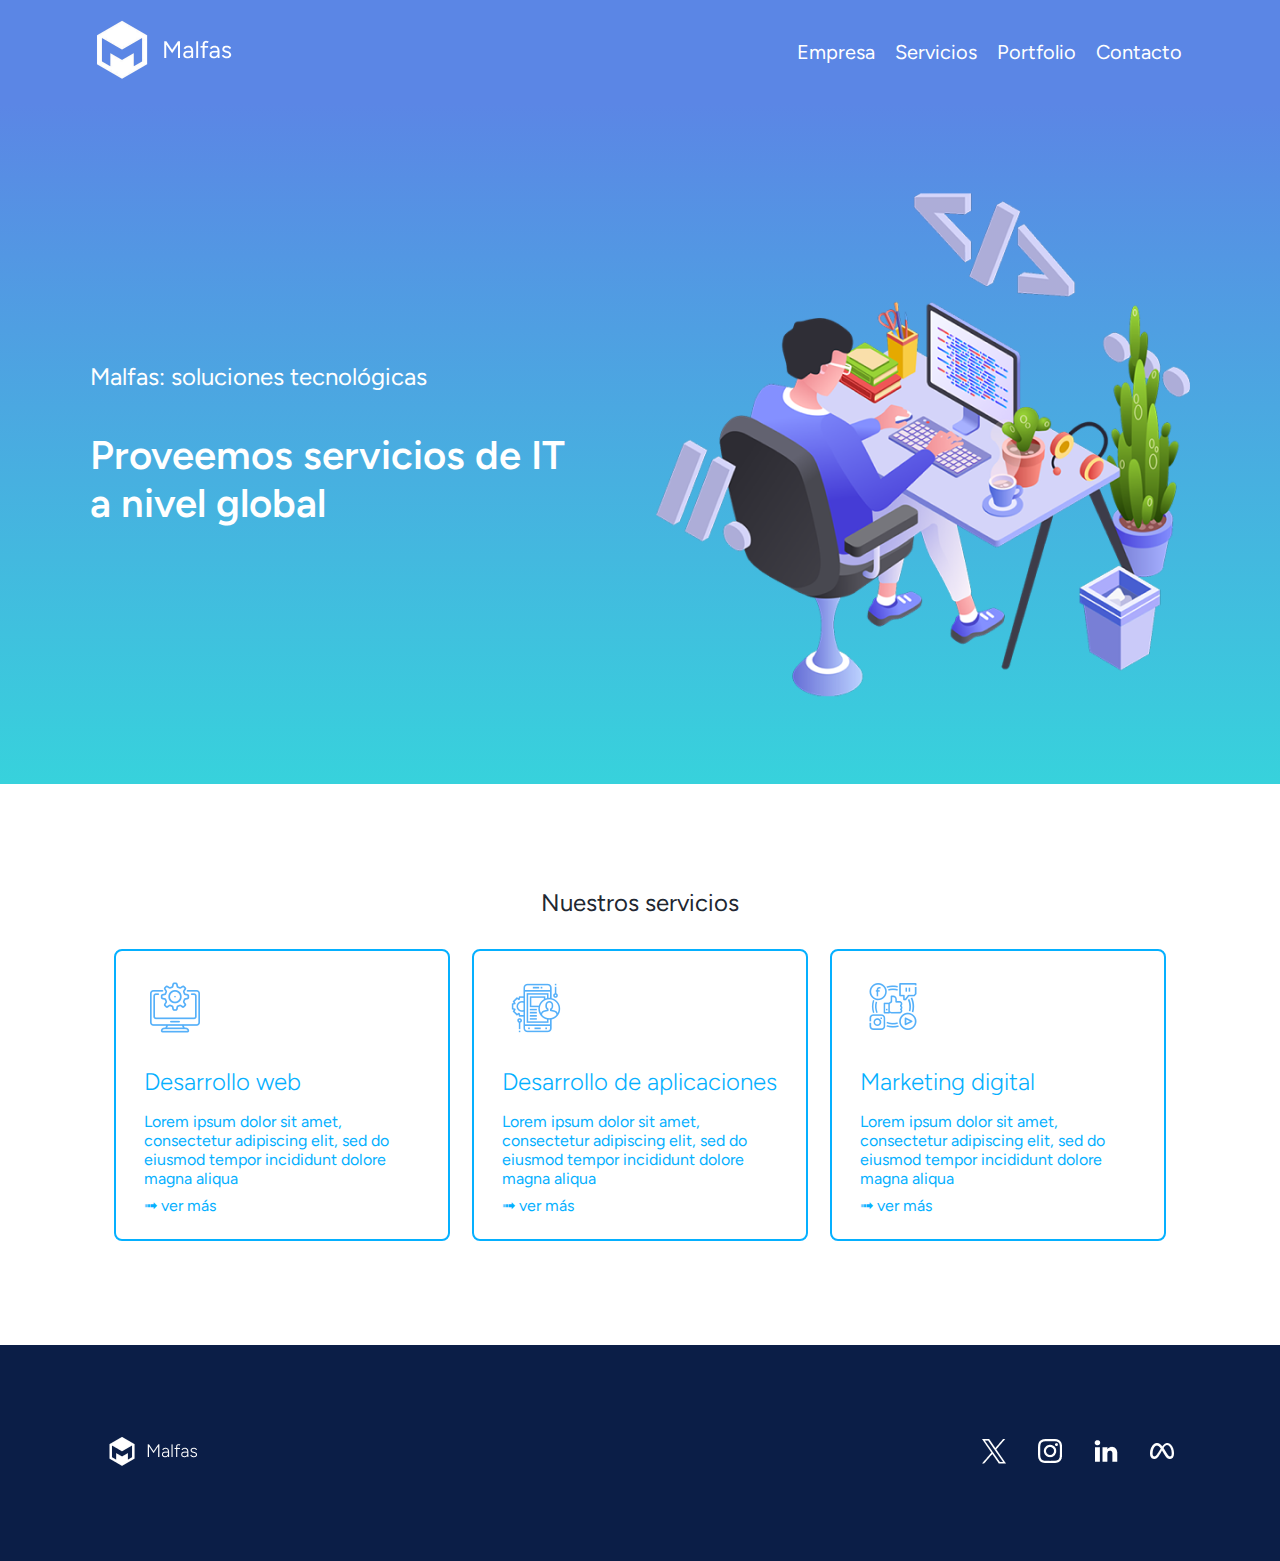
<file: _proyecto/index.html>
<!DOCTYPE html>
<html lang="en">
<head>
    <meta charset="UTF-8">
    <meta name="viewport" content="width=device-width, initial-scale=1.0">
    <title>Document</title>
    <link rel="stylesheet" href="css/estilos.css">
</head>
<body>
    <header>
        <div>
            <!-- logo empresa -->
            <a href="index.html">
                <img src="imgs/isologo.png">
            </a>
            <!-- barra de navegación -->
            <nav>
                <a href="empresa.html">Empresa</a>
                <a href="servicios.html">Servicios</a>
                <a href="portfolio.html">Portfolio</a>
                <a href="contacto.html">Contacto</a>
            </nav>
        </div>
    </header>
    <main>
        <section id="hero-banner">
            <div>
                <article>
                    <h1>Malfas:  soluciones tecnológicas</h1>
                    <h2>
                        Proveemos servicios de IT 
                        a nivel global
                    </h2>
                </article>
                <img src="imgs/hero-image.png" alt="persona escribiendo código">
            </div>
        </section>

        <section id="servicios">
            <h3>Nuestros servicios</h3>
            <article>
                <img src="imgs/web-dev.png" alt="Desarrollo web">
                <h2>Desarrollo web</h2>
                <p>
                    Lorem ipsum dolor sit amet, consectetur adipiscing elit, sed do eiusmod tempor incididunt dolore magna aliqua
                </p>
                <a href="#!">➟ ver más</a>
            </article>
            <article>
                <img src="imgs/app-dev.png" alt="Desarrollo de aplicaciones">
                <h2>Desarrollo de aplicaciones</h2>
                <p>
                    Lorem ipsum dolor sit amet, consectetur adipiscing elit, sed do eiusmod tempor incididunt dolore magna aliqua
                </p>
                <a href="#!">➟ ver más</a>
            </article>
            <article>
                <img src="imgs/mkt.png" alt="Marketing digital">
                <h2>Marketing digital</h2>
                <p>
                    Lorem ipsum dolor sit amet, consectetur adipiscing elit, sed do eiusmod tempor incididunt dolore magna aliqua
                </p>
                <a href="#!">➟ ver más</a>
            </article>
        </section>

    </main>
    <footer>
        <div>
            <!-- logo empresa -->
            <a href="index.html">
                <img src="imgs/isologo-footer.png" alt="Logo Malfas">
            </a>
            <!-- social media -->
            <nav>
                <a href="#!"><img src="imgs/x-white.png" alt="X"></a>
                <a href="#!"><img src="imgs/insta-w.png" alt="Instagram"></a>
                <a href="#!"><img src="imgs/linkedin-w.png" alt="LinkedIn"></a>
                <a href="#!"><img src="imgs/meta-w.png" alt="Meta"></a>
            </nav>

        </div>
    </footer>
</body>
</html>
</file>
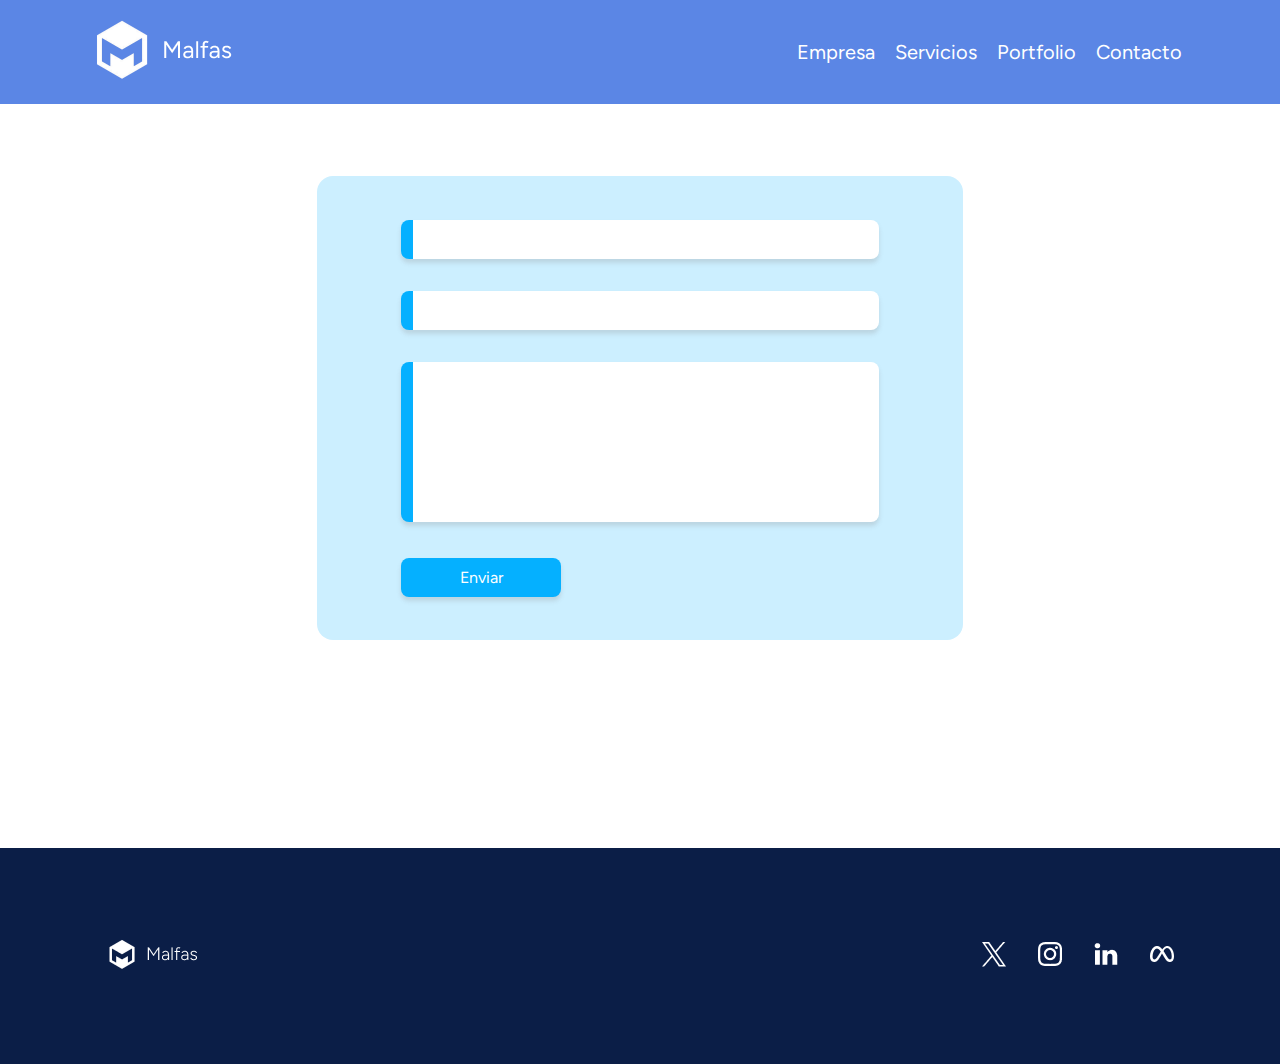
<file: _proyecto/contacto.html>
<!DOCTYPE html>
<html lang="en">
<head>
    <meta charset="UTF-8">
    <meta name="viewport" content="width=device-width, initial-scale=1.0">
    <title>Document</title>
    <link rel="stylesheet" href="css/estilos.css">
</head>
<body>
    <header>
        <div>
            <!-- logo empresa -->
            <a href="index.html">
                <img src="imgs/isologo.png">
            </a>
            <!-- barra de navegación -->
            <nav>
                <a href="empresa.html">Empresa</a>
                <a href="servicios.html">Servicios</a>
                <a href="portfolio.html">Portfolio</a>
                <a href="contacto.html">Contacto</a>
            </nav>
        </div>
    </header>
    <main>

            <form action="contacto.php">
                <input type="text" name="nombre">
                <input type="email" name="email">
                <textarea name="consulta"></textarea>
                <button>Enviar</button>
            </form>

    </main>
    <footer>
        <div>
            <!-- logo empresa -->
            <a href="index.html">
                <img src="imgs/isologo-footer.png" alt="Logo Malfas">
            </a>
            <!-- social media -->
            <nav>
                <a href="#!"><img src="imgs/x-white.png" alt="X"></a>
                <a href="#!"><img src="imgs/insta-w.png" alt="Instagram"></a>
                <a href="#!"><img src="imgs/linkedin-w.png" alt="LinkedIn"></a>
                <a href="#!"><img src="imgs/meta-w.png" alt="Meta"></a>
            </nav>

        </div>
    </footer>
</body>
</html>
</file>
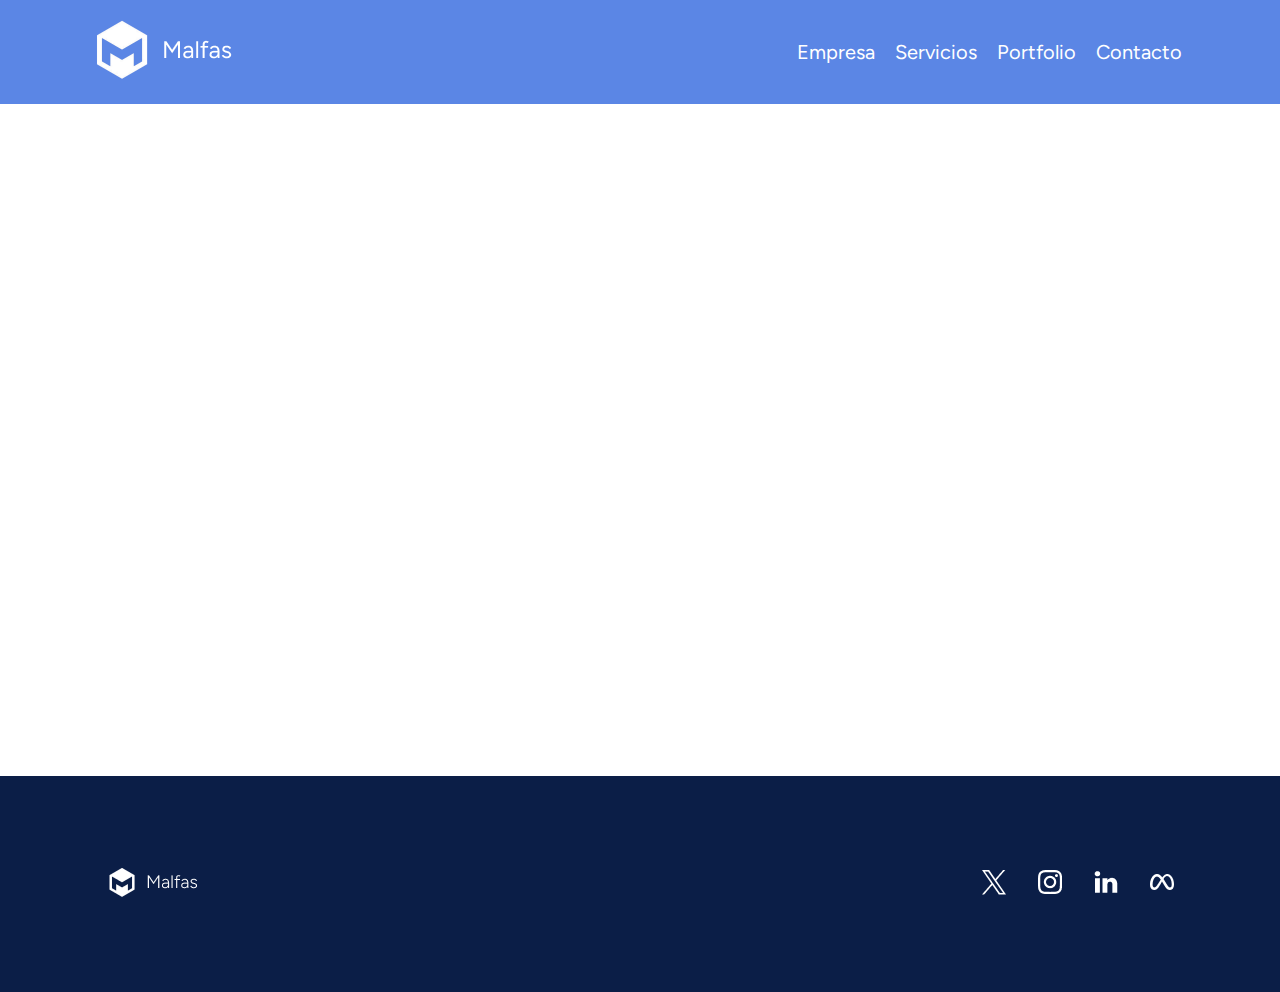
<file: _proyecto/plantilla.html>
<!DOCTYPE html>
<html lang="en">
<head>
    <meta charset="UTF-8">
    <meta name="viewport" content="width=device-width, initial-scale=1.0">
    <title>Document</title>
    <link rel="stylesheet" href="css/estilos.css">
</head>
<body>
    <header>
        <div>
            <!-- logo empresa -->
            <a href="index.html">
                <img src="imgs/isologo.png">
            </a>
            <!-- barra de navegación -->
            <nav>
                <a href="empresa.html">Empresa</a>
                <a href="servicios.html">Servicios</a>
                <a href="portfolio.html">Portfolio</a>
                <a href="contacto.html">Contacto</a>
            </nav>
        </div>
    </header>
    <main>

            

    </main>
    <footer>
        <div>
            <!-- logo empresa -->
            <a href="index.html">
                <img src="imgs/isologo-footer.png" alt="Logo Malfas">
            </a>
            <!-- social media -->
            <nav>
                <a href="#!"><img src="imgs/x-white.png" alt="X"></a>
                <a href="#!"><img src="imgs/insta-w.png" alt="Instagram"></a>
                <a href="#!"><img src="imgs/linkedin-w.png" alt="LinkedIn"></a>
                <a href="#!"><img src="imgs/meta-w.png" alt="Meta"></a>
            </nav>

        </div>
    </footer>
</body>
</html>
</file>
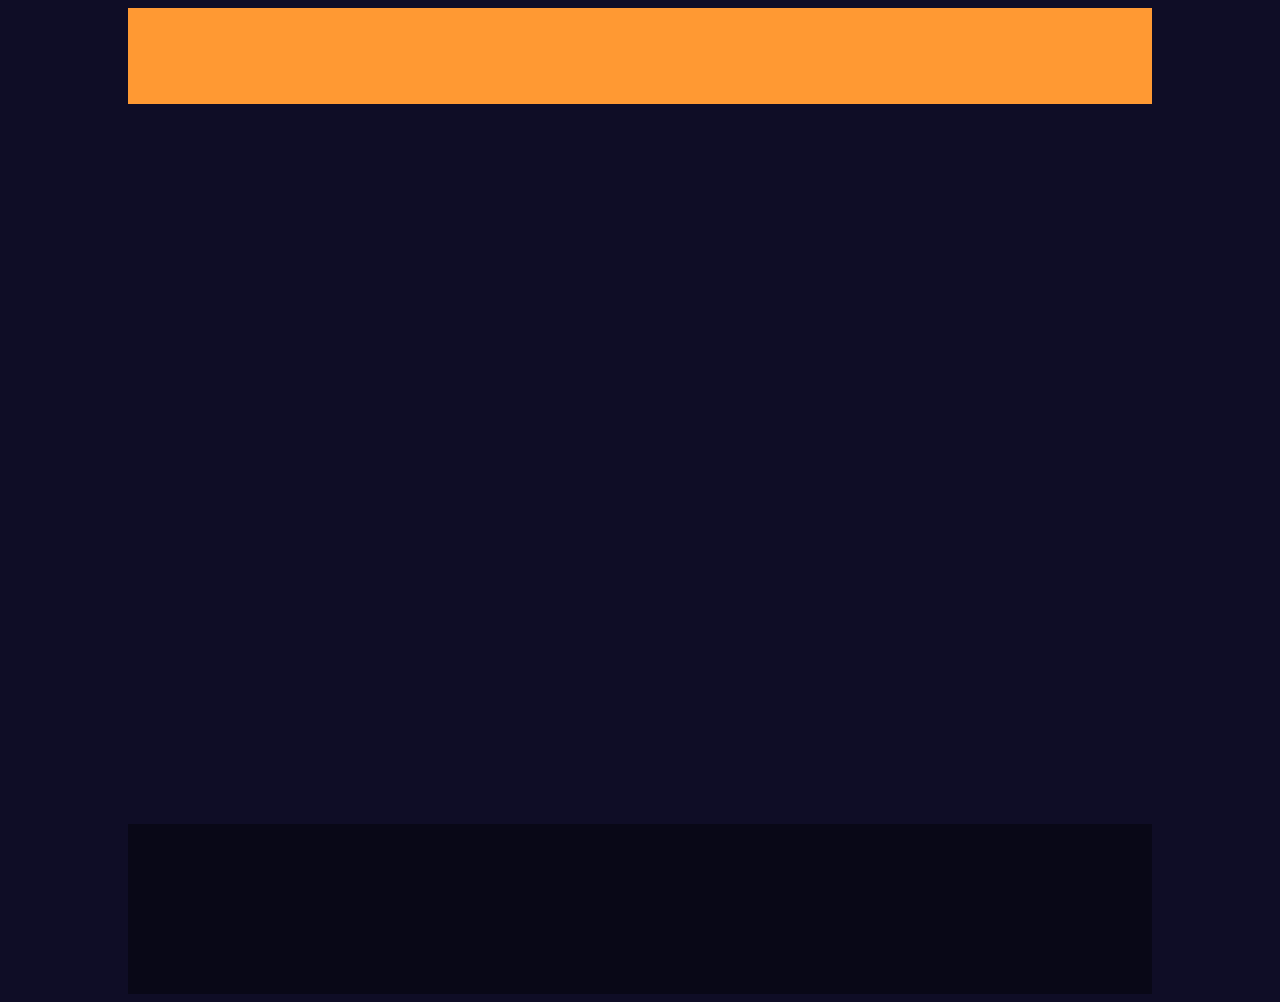
<file: clase3/maquetado.html>
<!DOCTYPE html>
<html lang="en">
<head>
    <meta charset="UTF-8">
    <meta name="viewport" content="width=device-width, initial-scale=1.0">
    <title>Document</title>
    <link rel="stylesheet" href="css/estilos.css">
</head>
<body>
    
    <header></header>
    <main>
    <!-- 
    <h1>Tamaño de la tipografía </h1>
        
        <section>
            <p>
                soy un párrafo
            </p>
        </section>

        <p>
            Lorem ipsum dolor sit amet consectetur adipisicing elit. Tenetur libero sit porro sapiente, ea similique maxime explicabo ipsum aliquam expedita!
        </p>
        <p>
            Lorem ipsum dolor sit amet consectetur adipisicing elit. Maiores dolore quia, dolor nihil fugiat, fugit blanditiis nam, quaerat accusamus voluptates corrupti quibusdam. Inventore dolorem nam porro, sunt repellat magni laboriosam.
        </p>
    -->
    </main>
    <footer></footer>

</body>
</html>
</file>
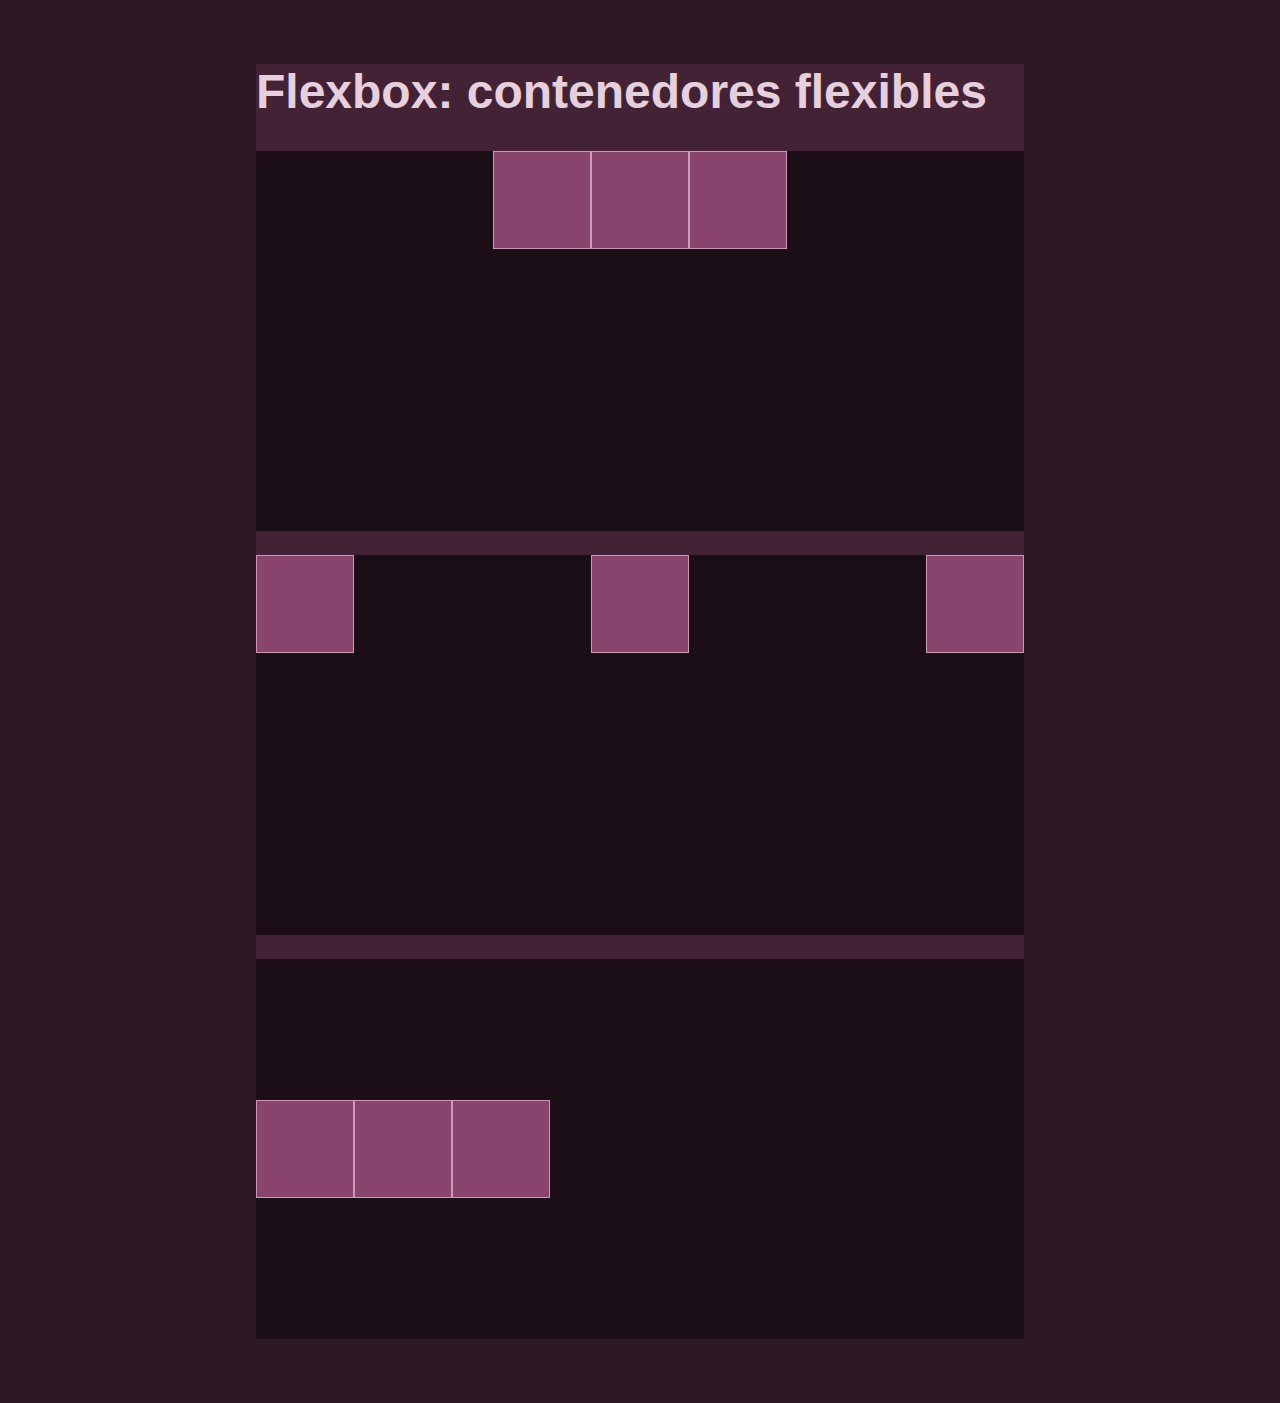
<file: clase4/flexbox.html>
<!DOCTYPE html>
<html lang="en">
<head>
    <meta charset="UTF-8">
    <meta name="viewport" content="width=device-width, initial-scale=1.0">
    <title>Flexbox: contenedores flexibles</title>
    <link rel="stylesheet" href="css/flexbox.css">
</head>
<body>
    <main>
        <h1>Flexbox: contenedores flexibles</h1>

        <section id="horizontal">
            <article></article>
            <article></article>
            <article></article>
        </section>

        <section id="espacios">
            <article></article>
            <article></article>
            <article></article>
        </section>

        <section id="vertical">
            <article></article>
            <article></article>
            <article></article>
        </section>


    </main>
</body>
</html>
</file>
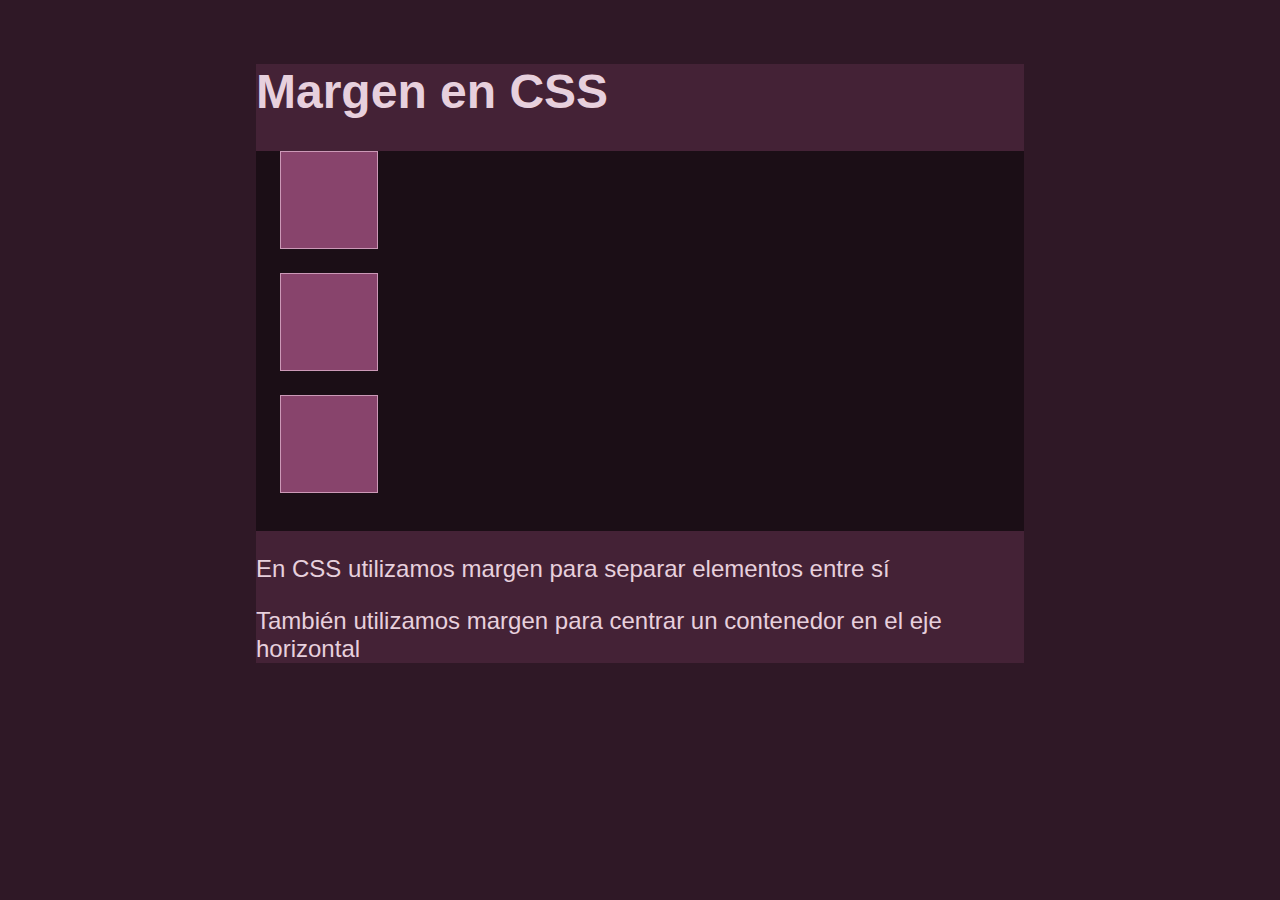
<file: clase4/margen.html>
<!DOCTYPE html>
<html lang="en">
<head>
    <meta charset="UTF-8">
    <meta name="viewport" content="width=device-width, initial-scale=1.0">
    <title>Margen en CSS</title>
    <link rel="stylesheet" href="css/margen.css">
</head>
<body>
    <main>
        <h1>Margen en CSS</h1>

        <section>
            <article></article>
            <article></article>
            <article></article>
        </section>

        <p>
            En CSS utilizamos margen 
            para separar elementos entre sí
        </p>
        <p>
            También utilizamos margen para 
            centrar un contenedor en el eje horizontal
        </p>
    </main>
</body>
</html>
</file>
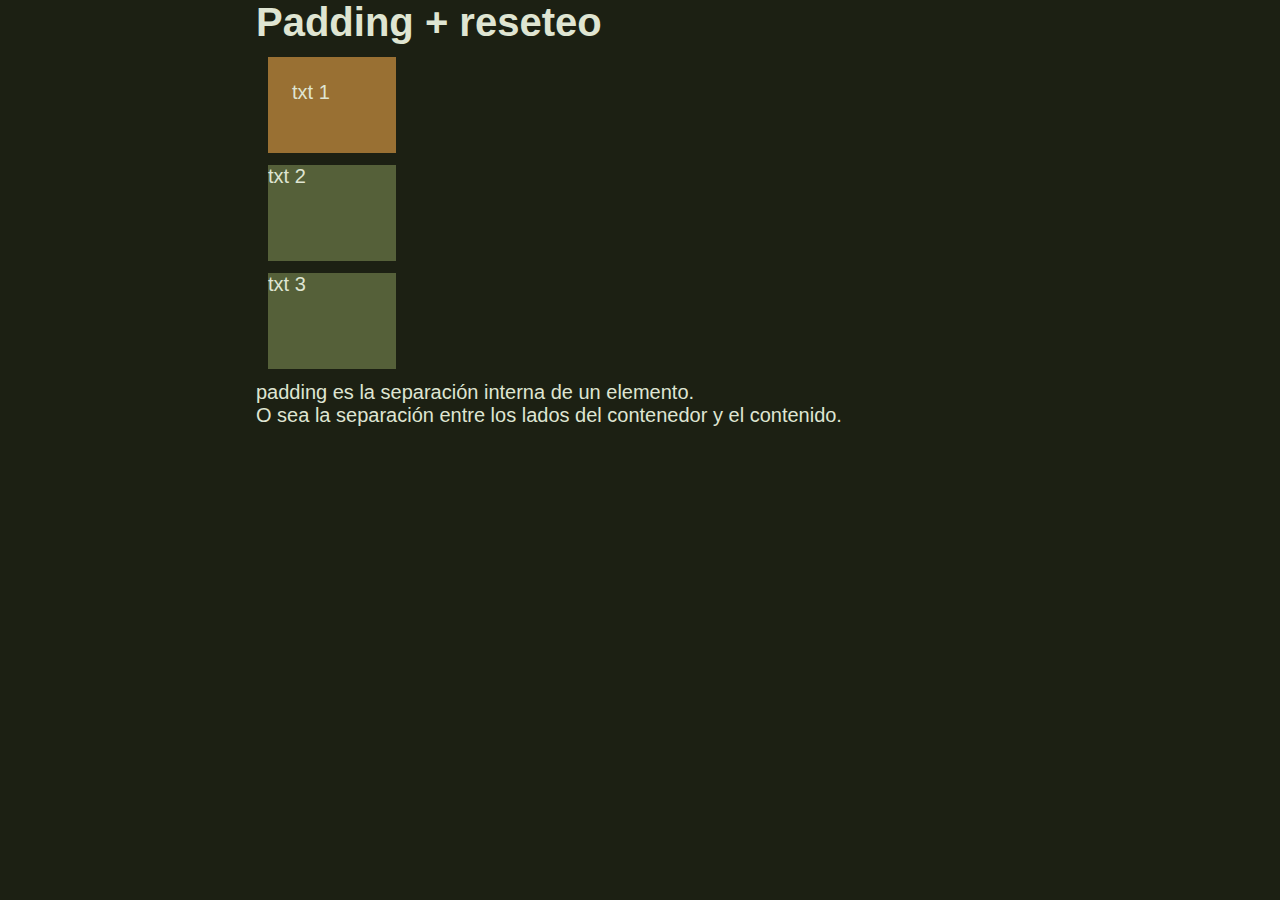
<file: clase5/padding.html>
<!DOCTYPE html>
<html lang="en">
<head>
    <meta charset="UTF-8">
    <meta name="viewport" content="width=device-width, initial-scale=1.0">
    <title>Padding + reseteo</title>
    <link rel="stylesheet" href="css/padding.css">
</head>
<body>
    <main>
        <h1>Padding + reseteo</h1>

        <article id="naranja">txt 1</article>
        <article>txt 2</article>
        <article>txt 3</article>    

        <p>
            padding es la separación interna de un elemento.
            <br>
            O sea la separación entre los lados del contenedor y el contenido.
        </p>

    </main>
</body>
</html>
</file>
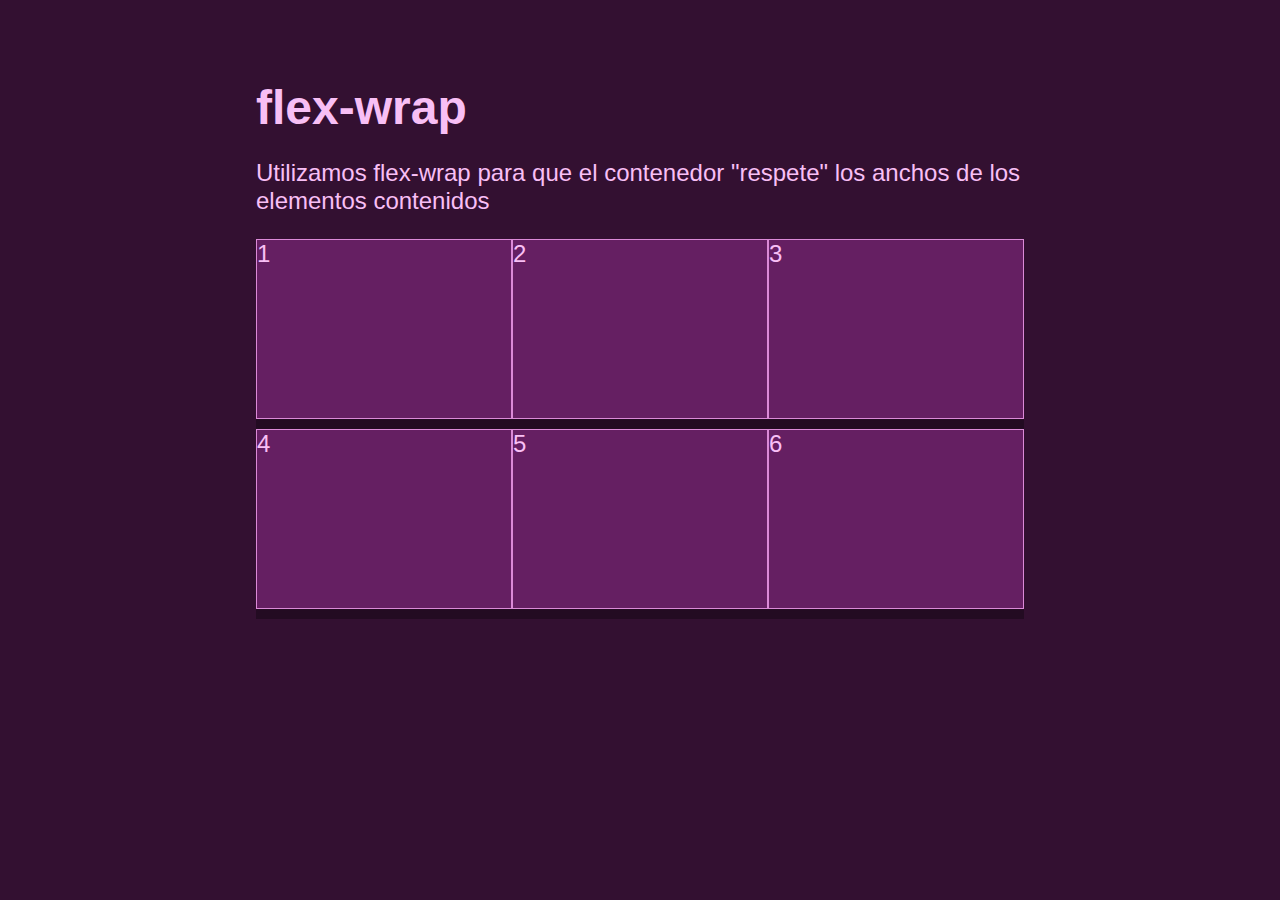
<file: clase6/flex-wrap.html>
<!DOCTYPE html>
<html lang="en">
<head>
    <meta charset="UTF-8">
    <meta name="viewport" content="width=device-width, initial-scale=1.0">
    <title>flex-wrap</title>
    <link rel="stylesheet" href="css/flex-wrap.css">
</head>
<body>
    <main>
        <h1>flex-wrap</h1>
        <p>
            Utilizamos flex-wrap para que el contenedor 
            "respete" los anchos de los elementos contenidos
        </p>

        <section id="contenedor">
            <article>1</article>
            <article>2</article>
            <article>3</article>
            <article>4</article>    
            <article>5</article>    
            <article>6</article>    
        </section>
    </main>
    
</body>
</html>
</file>
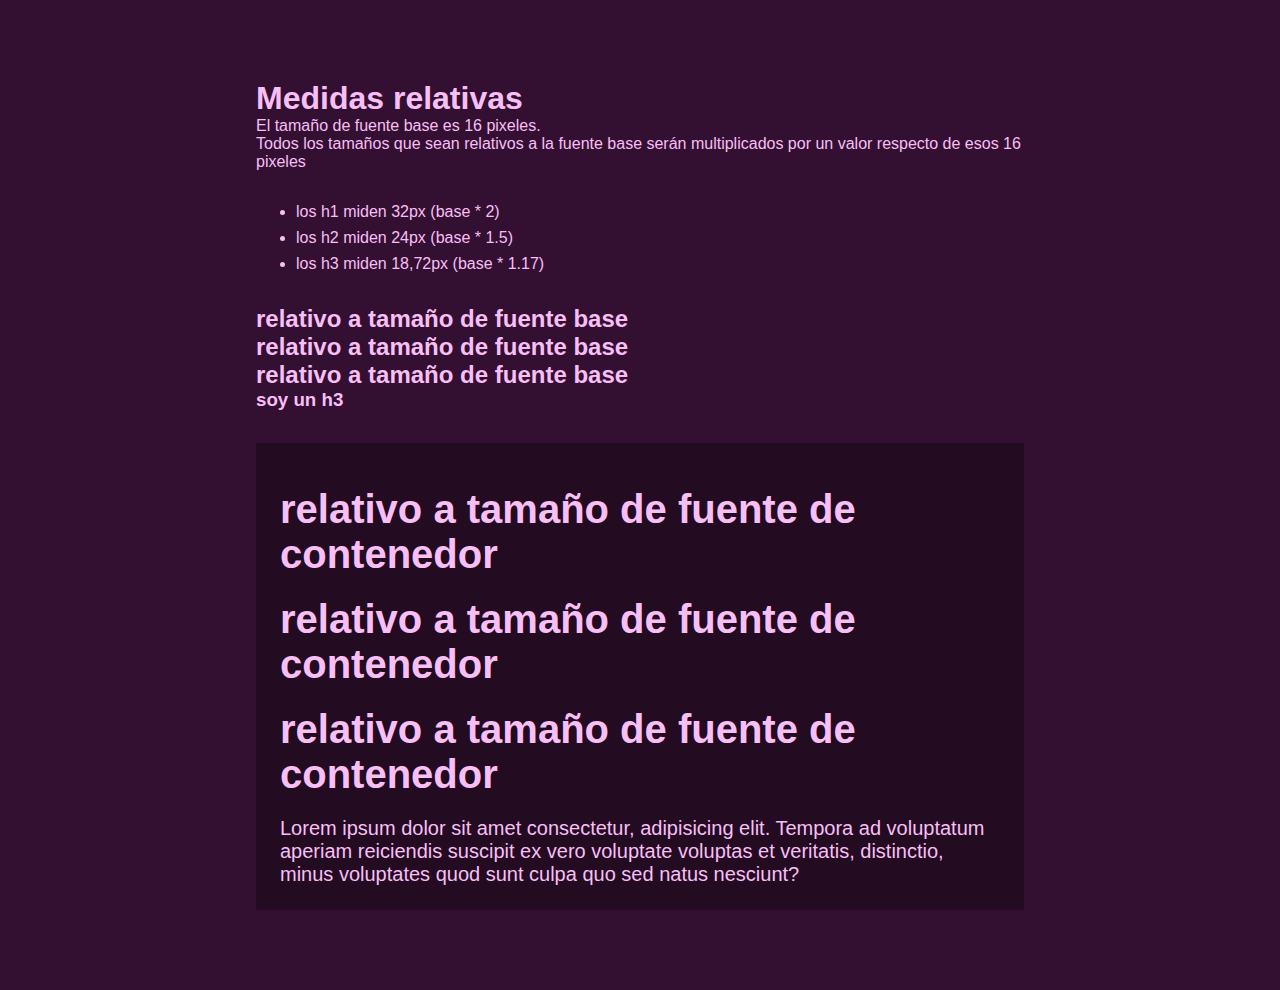
<file: clase7/medidas-relativas.html>
<!DOCTYPE html>
<html lang="en">
<head>
    <meta charset="UTF-8">
    <meta name="viewport" content="width=device-width, initial-scale=1.0">
    <title>Medidas relativas</title>
    <link rel="stylesheet" href="css/medidas-relativas.css">
</head>
<body>
    <main>
        <h1>Medidas relativas</h1>

        <p>
            El tamaño de fuente base es 16 pixeles.
            <br>
            Todos los tamaños que sean relativos 
            a la fuente base serán multiplicados 
            por un valor respecto de esos 16 pixeles
        </p>
        <ul>
            <li>los h1 miden 32px (base * 2)</li>
            <li>los h2 miden 24px (base * 1.5)</li>
            <li>los h3 miden 18,72px (base * 1.17)</li>
        </ul>

        <h2>relativo a tamaño de fuente base</h2>
        <h2>relativo a tamaño de fuente base</h2>
        <h2>relativo a tamaño de fuente base</h2>
        <h3>soy un h3</h3>

        <section id="contenedor">
            <h2>relativo a tamaño de fuente de contenedor</h2>
            <h2>relativo a tamaño de fuente de contenedor</h2>
            <h2>relativo a tamaño de fuente de contenedor</h2>
            <p>
                Lorem ipsum dolor sit amet consectetur, adipisicing elit. Tempora ad voluptatum aperiam reiciendis suscipit ex vero voluptate voluptas et veritatis, distinctio, minus voluptates quod sunt culpa quo sed natus nesciunt?
            </p>
        </section>

    </main>

</body>
</html>
</file>
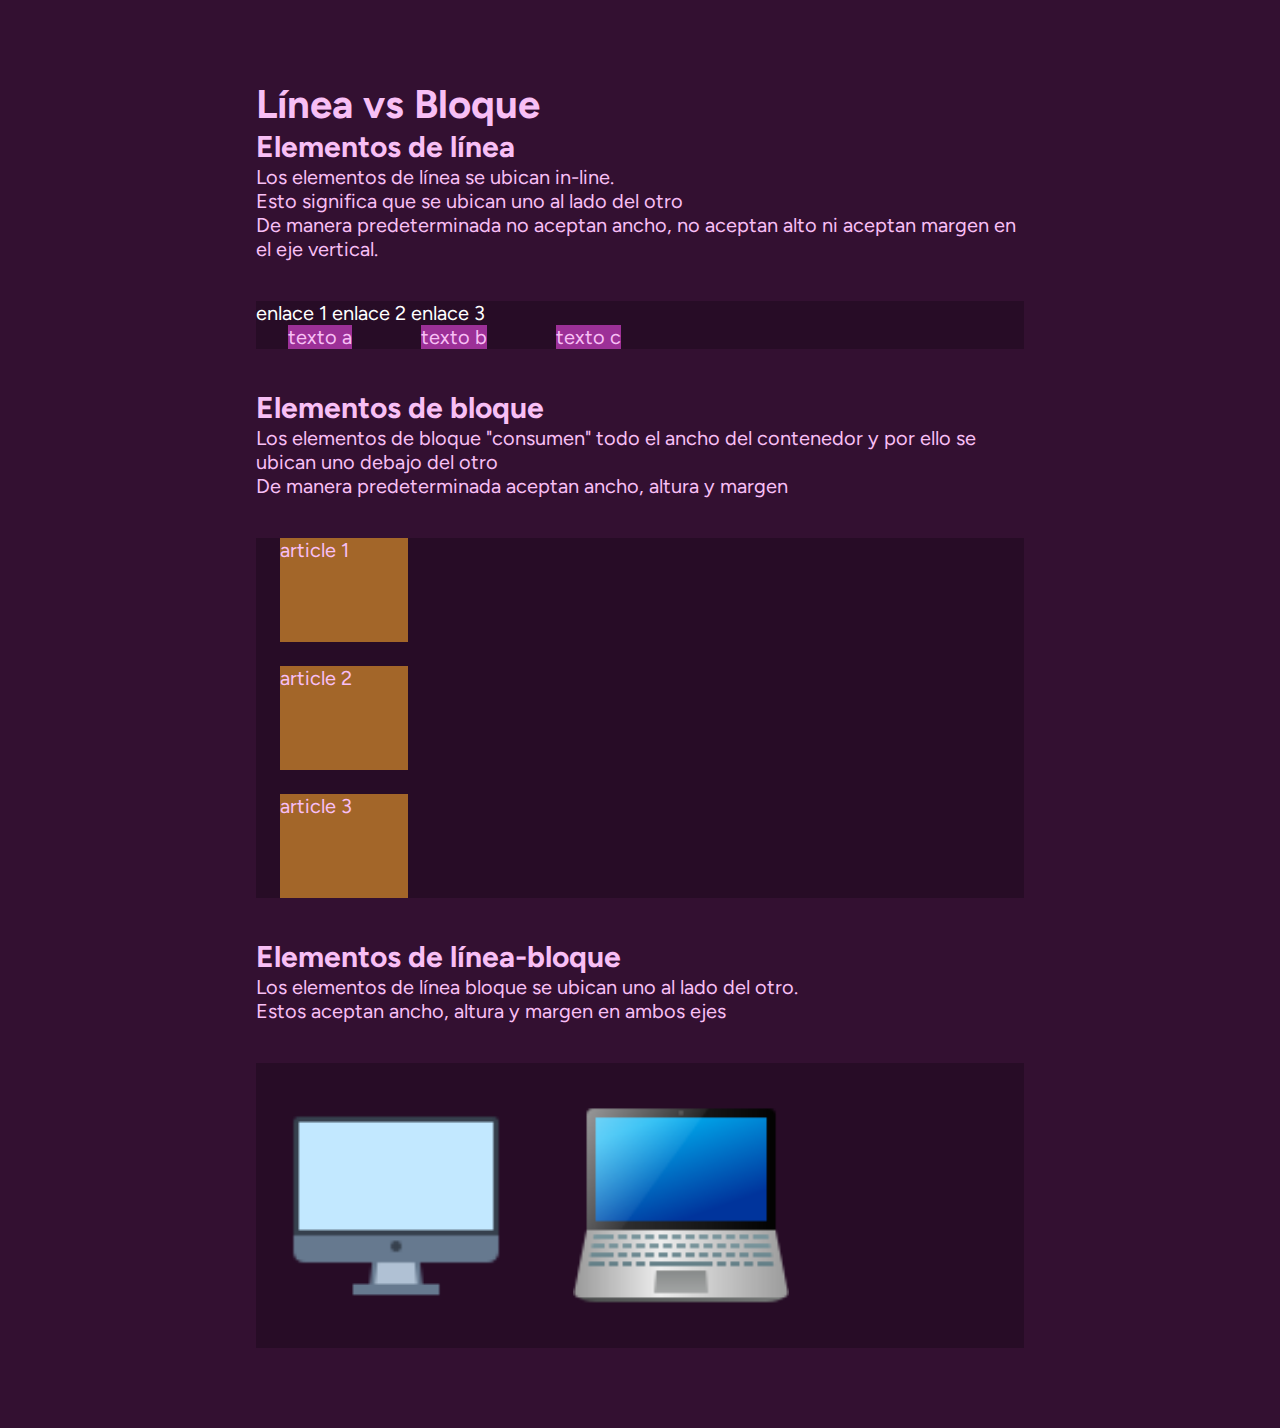
<file: clase8/linea-vs-bloque.html>
<!DOCTYPE html>
<html lang="en">
<head>
    <meta charset="UTF-8">
    <meta name="viewport" content="width=device-width, initial-scale=1.0">
    <title>Línea vs Bloque</title>
    <link rel="stylesheet" href="css/linea-vs-bloque.css">
</head>
<body>
    <main>
        <h1>Línea vs Bloque</h1>

        <h2>Elementos de línea</h2>
        <p>
            Los elementos de línea se ubican in-line. <br>
            Esto significa que se ubican uno al lado del otro
        </p>
        <p>
            De manera predeterminada no aceptan ancho, 
            no aceptan alto ni aceptan margen en el eje vertical.
        </p>

        <section id="linea">
            <a href="#!">enlace 1</a>
            <a href="#!">enlace 2</a>
            <a href="#!">enlace 3</a>
            <br>
            <span>texto a</span>
            <span>texto b</span>
            <span>texto c</span>
        </section>

        <h2>Elementos de bloque</h2>

        <p>
            Los elementos de bloque "consumen" 
            todo el ancho del contenedor y por ello
            se ubican uno debajo del otro
        </p>
        <p>
            De manera predeterminada aceptan ancho, altura y margen
        </p>

        <section id="bloque">
            <article>article 1</article>
            <article>article 2</article>
            <article>article 3</article>
        </section>

        <h2>Elementos de línea-bloque</h2>

        <p>
            Los elementos de línea bloque se ubican uno al lado del otro. <br>
            Estos aceptan ancho, altura y margen en ambos ejes
        </p>

        <section id="linea-bloque">

            <img src="imgs/computer.png" alt="PC">
            <img src="imgs/laptop.png" alt="Laptop">

        </section>


    </main>
</body>
</html>
</file>
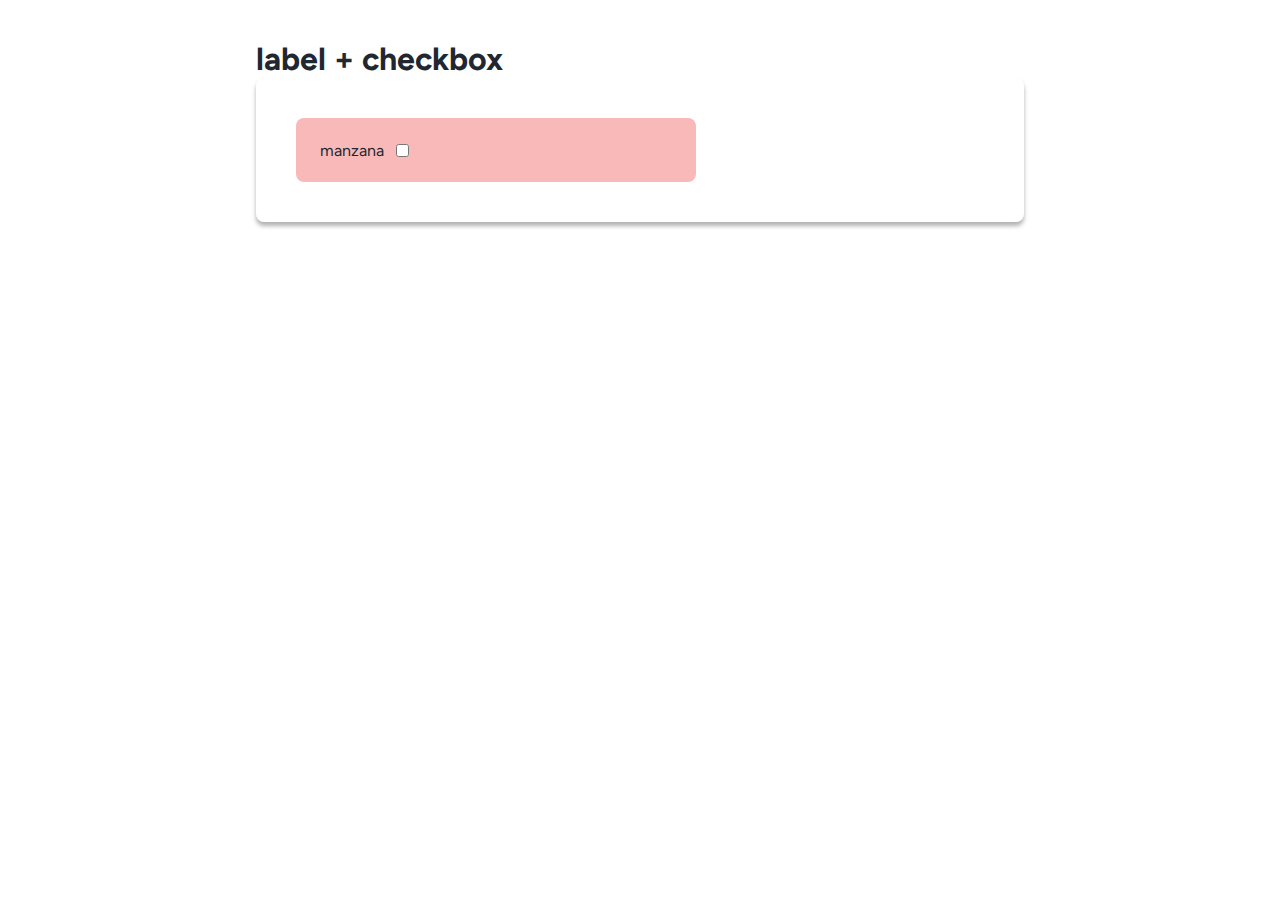
<file: clase9/label-checkbox.html>
<!DOCTYPE html>
<html lang="en">
<head>
    <meta charset="UTF-8">
    <meta name="viewport" content="width=device-width, initial-scale=1.0">
    <title>label + checkbox</title>
    <link rel="stylesheet" href="css/label.css">
</head>
<body>
    <main>
        <h1>label + checkbox</h1>


        <article>

            <label>
                manzana
                <input type="checkbox" name="manzana">
            </label>

        </article>

    </main>


</body>
</html>
</file>
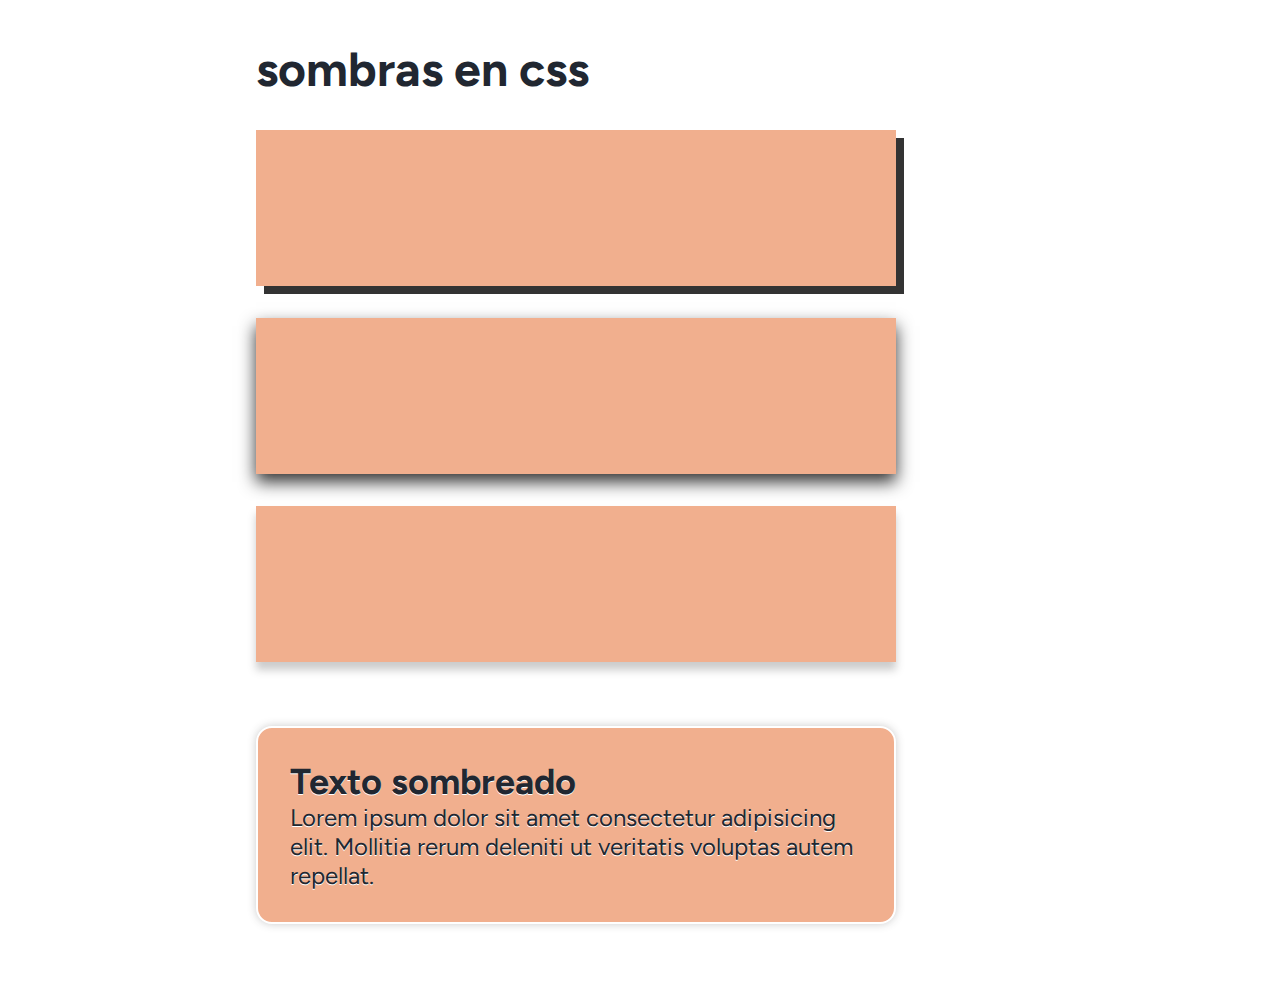
<file: clase9/shadows.html>
<!DOCTYPE html>
<html lang="en">
<head>
    <meta charset="UTF-8">
    <meta name="viewport" content="width=device-width, initial-scale=1.0">
    <title>sombras en css</title>
    <link rel="stylesheet" href="css/shadows.css">
</head>
<body>
    <main>
        <h1>sombras en css</h1>

        <article id="primero"></article>
        <article id="segundo"></article>
        <article id="tercero"></article>
        <article id="cuarto">
            <h2>Texto sombreado</h2>
            <p>Lorem ipsum dolor sit amet consectetur adipisicing elit. Mollitia rerum deleniti ut veritatis voluptas autem repellat.</p>
        </article>

    </main>
</body>
</html>
</file>
<file: _proyecto/css/estilos.css>
@import url('https://fonts.googleapis.com/css2?family=Figtree:ital,wght@0,300..900;1,300..900&display=swap');

*{
    margin: 0px;
    padding: 0px;
    box-sizing: border-box;
}

body{
    font-family: "Figtree", system-ui;
    color: hsl(218, 20%, 16%);
}

header{
    background-color: #5B86E5;
}
    header div{
        width: 1100px;
        height: 104px;
        margin: auto;
        display: flex;
        justify-content: space-between;
        align-items: center;
    }
        header div nav a{
            padding: 8px;
            color: white;
            font-size: 20px;
            text-decoration: none;
        }

/* main */  
main{
    min-height: 600px;
}

/* sección hero-banner */
    #hero-banner{
        height: 680px;
/*
* Created with https://www.css-gradient.com
* Gradient link: https://www.css-gradient.com/?c1=5b86e5&c2=37d2dc&gt=l&gd=dtt
*/
        background: #5B86E5;
        background: linear-gradient(180deg, #5B86E5, #37D2DC);

    }
        #hero-banner div{
            width: 1100px;
            height: 680px;  
            margin: auto; 
            display: flex;
            align-items: center;
            justify-content: space-between;
        }
            #hero-banner div article{
                color: #fff;
            }
                #hero-banner div article h1{
                    font-weight: normal;
                    font-size: 24px;
                    margin-bottom: 40px;
                }
                #hero-banner div article h2{
                    width: 478px;
                    font-weight: 600;
                    font-size: 40px;
                }

/* sección servicios */
    #servicios{
        width: 1100px;
        margin: 72px auto 0px auto;
        padding: 32px 24px;
        display: flex;
        flex-wrap: wrap;
        justify-content: space-between;
    }

        #servicios h3{
            width: 100%;
            text-align: center;
            font-weight: 400;
            font-size: 24px;
        }
        #servicios article{
            width: 336px;
            margin-top: 32px;
            padding: 24px 28px;
            border: 2px solid hsl(199, 100%, 51%);
            border-radius: 8px;
            color: hsl(199, 100%, 51%);
        }
            #servicios article h2{
                margin: 24px 0px 16px 0px;
                font-weight: 300;
            }
            #servicios article p{
                margin-bottom: 8px;
            }
            #servicios article a{
                text-decoration: none;
                color:  hsl(199, 100%, 51%);
            }
    
    /* formulario de contacto */
    form{
        width: 646px;
        height: 464px;
        margin: auto;
        margin-top: 72px;
        padding: 44px 84px;
        background-color: hsl(199, 100%, 90%);
        border-radius: 16px;
    }
        form input,
        form textarea
        {
            width: 100%;
            margin-bottom: 32px;
            padding: 10px;
            border: none;
            border-left: 12px solid hsl(199, 100%, 51%);
            border-radius: 8px;
            box-shadow: 0px 4px 4px hsla(0, 0%, 55%, 25%);

            font-family: "Figtree", system-ui;
            color: hsl(218, 20%, 16%);
            font-size: 16px;
        }
        form textarea{
            height: 160px;
            resize: none;
        }
        form button{
            width: 160px;
            padding: 10px;
            border: none;
            border-radius: 8px;

            font-family: "Figtree", system-ui;
            color: hsl(0, 0%, 100%);
            font-size: 16px;
            background-color: hsl(199, 100%, 51%);
            box-shadow: 0px 4px 4px hsla(0, 0%, 55%, 25%);
        }


/* footer */
footer{
    background-color: hsl(221, 73%, 16%);
    margin-top: 72px;
}
    footer div{
        width: 1100px;
        height: 216px;
        margin: auto;
        display: flex;
        justify-content: space-between;
        align-items: center;
        /**/
        padding: 0px 0px 0px 16px;
    }
        /*footer div nav a{
            margin: 16px;
        }*/
        footer div nav{
            width: 224px;
            display: flex;
            justify-content: space-around;
        }
</file>
<file: clase3/css/estilos.css>
@import url('https://fonts.googleapis.com/css2?family=Poppins:ital,wght@0,100;0,200;0,300;0,400;0,500;0,600;0,700;0,800;0,900;1,100;1,200;1,300;1,400;1,500;1,600;1,700;1,800;1,900&display=swap');

/* reseteo */

html{
    font-size: 24px;
}

body{
    background-color: hsl(245, 50%, 10%);
    color: hsl(245, 70%, 86%);
    font-family: "Poppins", sans-serif;
}
/* header */
header{
    width: 1024px;
    height: 96px;
    margin: auto;
    background-color: hsl(30, 100%, 60%); 
}
main{
    width: 1024px;
    height: 720px;
    margin: auto;
}

footer{
    width: 1024px;
    height: 170px;
    margin: auto;
    background-color: hsl(244, 48%, 6%);
}








h1{
    color: hsl(30, 100%, 76%);
    font-weight: 300;
    /* font-size: 64px; */
}
section{
    font-size: 40px;
}
    section p{
        color: hsl(30, 100%, 60%);
        /* font-size: 1em;  respecto del contenedor  */
        font-size: 2rem; /* respecto de HTML */
    }
</file>
<file: clase4/css/flexbox.css>
body{
    background-color: hsl(325, 33%, 14%);
    color: hsl(325, 33%, 86%);
    font-family: trebuchet MS, sans-serif;
    font-size: 24px;
    margin: 0;
}
main{
    background-color: hsl(325, 33%, 20%);
    width: 768px;
    margin: 64px auto;
}
    section{
        height: 380px;
        margin: 24px 0px;
        background-color:  hsl(325, 33%, 8%);
    }
        article{
            width: 96px;
            height: 96px;
            background-color: hsl(325, 33%, 40%);
            border: 1px solid hsl(325, 33%, 70%);
        }
    
    #horizontal{
        display: flex;
        /* Distribución en el eje horizontal */
        /* justify-content: start; /* predeterminado: a la izquierda */
        /* justify-content: end; /* a la derecha */
        justify-content: center;
    }

    #espacios{
        display: flex;
        /* Distribución del espacio sobrante en el eje horizontal */
        justify-content: space-between;
    }

    #vertical{
        display: flex;
        /* Distribución en el eje vertical */
        /* align-items: start; /* predeterminado: arriba */
        /* align-items: end; /* debajo */
        align-items: center;
    }
</file>
<file: clase4/css/margen.css>
body{
    background-color: hsl(325, 33%, 14%);
    color: hsl(325, 33%, 86%);
    font-family: trebuchet MS, sans-serif;
    font-size: 24px;
    margin: 0;
}
main{
    background-color: hsl(325, 33%, 20%);
    width: 768px;
    margin: 64px auto;
}
    section{
        height: 380px;
        background-color:  hsl(325, 33%, 8%);
    }
        article{
            width: 96px;
            height: 96px;
            margin: 24px;
            background-color: hsl(325, 33%, 40%);
            border: 1px solid hsl(325, 33%, 70%);
        }
</file>
<file: clase6/css/flex-wrap.css>
*{
    margin: 0;
    padding: 0;
    box-sizing: border-box;
}
body{
    font-family: sans-serif;
    font-size: 24px;
    background-color: hsl(303, 53%, 13%);
    color: hsl(303, 80%, 86%);
}
main{
    width: 768px;
    margin: 80px auto;
}
    p{
        margin: 24px 0px;
    }
    #contenedor{
        height: 380px;
        display: flex;
        flex-wrap: wrap;
        background-color: hsl(303, 53%, 9%);
    }
        #contenedor article{
            width: 256px;
            height: 180px;
            background-color: hsl(303, 53%, 26%);
            border: 1px solid hsl(303, 53%, 70%);
        }
</file>
<file: clase7/css/medidas-relativas.css>
*{
    margin: 0;
    padding: 0;
    box-sizing: border-box;
}
body{
    font-family: sans-serif;
    background-color: hsl(303, 53%, 13%);
    color: hsl(303, 80%, 86%);
}
main{
    width: 768px;
    margin: 80px auto;
}

    ul{
        margin: 2em;
    }
        ul li{
            margin: .5em;
        }


    #contenedor{
        margin: 32px 0px;
        padding: 24px;
        background-color: hsl(303, 53%, 9%);
        /* tamaño DE CONTENEDOR */
        font-size: 20px;
    }
        #contenedor h2{
            font-size: 1em; /* 20 * 1 */
            font-size: 1.5em; /* 20 * 1.5 */
            font-size: 2em; /* 20 * 2 */
            margin: 0.5em 0px;
        }
</file>
<file: clase8/css/linea-vs-bloque.css>
@import url('https://fonts.googleapis.com/css2?family=Figtree:ital,wght@0,300..900;1,300..900&display=swap');

*{
    margin: 0;
    padding: 0;
    box-sizing: border-box;
}
body{
    font-family: 'Figtree', sans-serif;
    background-color: hsl(303, 53%, 13%);
    color: hsl(303, 80%, 86%);
    font-size: 20px;
}
a{
    text-decoration: none;
    color: white;
}

main{
    width: 768px;
    margin: 80px auto;
}
    section{
        margin: 40px 0px;
        background-color: hsl(303, 53%, 10%);
    }
        span{
            background-color: hsl(303, 53%, 40%);
            /* no funciona */
            width: 500px;
            height: 200px;
            margin: 32px; /* no funciona en eje Y */
        }
        article{
            background-color: hsl(30, 60%, 40%);
            width: 128px;
            height: 104px;
            margin: 24px;
        }
        img{
            width: 216px;
            margin: 32px;
        }
</file>
<file: clase9/css/label.css>
@import url('https://fonts.googleapis.com/css2?family=Figtree:ital,wght@0,300..900;1,300..900&display=swap');

*{
    margin: 0px;
    padding: 0px;
    box-sizing: border-box;
}

body{
    font-family: "Figtree", system-ui;
    color: hsl(218, 20%, 16%);
}

main{
    width: 768px;
    margin: 40px auto;
}
    article{
        padding: 40px;
        box-shadow: 0px 4px 4px hsla(0, 0%, 26%, 0.4);
        border-radius: 8px;
    }

    label{
        width: 400px;
        height: 64px;
        padding: 24px;
        display: flex;
        align-items: center;
        background-color: #fab9b9;
        border-radius: 8px;
    }
        label input[type="checkbox"]{
            margin-left: 12px;
        }
</file>
<file: clase9/css/shadows.css>
@import url('https://fonts.googleapis.com/css2?family=Figtree:ital,wght@0,300..900;1,300..900&display=swap');

*{
    margin: 0px;
    padding: 0px;
    box-sizing: border-box;
}

body{
    font-family: "Figtree", system-ui;
    color: hsl(218, 20%, 16%);
    font-size: 24px;
}
main{
    width: 768px;
    margin: 40px auto;
}
    #primero,
    #segundo,
    #tercero
    {
        width: 640px;
        height: 156px;
        background-color: hsl(20, 78%, 75%);
        margin: 32px 0px;
    }
    #primero{
        /*box-shadow:  x y blur color ;*/
        box-shadow: 8px 8px 0px hsl(0, 0%, 20%);
    }
    #segundo{
        box-shadow: 0px 8px 16px hsl(0, 0%, 20%);
    }
    #tercero{
        box-shadow: 0px 8px 8px hsla(0, 0%, 20%, 25%);
    }
    #cuarto{
        width: 640px;
        margin: 64px 0px;
        padding: 32px;
        border-radius: 16px;
        border: 2px solid white;
        box-shadow: 0px 0px 8px hsla(0, 0%, 20%, 25%);
        background-color: hsl(20, 78%, 75%);

        /* text-shadow: x y blur color ;*/
        text-shadow: 0px 1px 0px white;
    }
</file>
<file: clase5/css/padding.css>
/* reseteo */
*{
    margin: 0;
    padding: 0;
    box-sizing: border-box;
}

body{
    background-color: hsl(77, 26%, 10%);
    color: hsl(77, 26%, 86%);
    font-family: Trebuchet MS, sans-serif;
    font-size: 20px;
}
main{
    width: 768px;
    margin: auto;
}
    article{
        width: 128px;
        height: 96px;
        margin: 12px;
        background-color: hsl(77, 26%, 30%);
    }
    #naranja{
        padding: 24px;
        background-color: hsl(36, 50%, 40%);
    }
</file>
